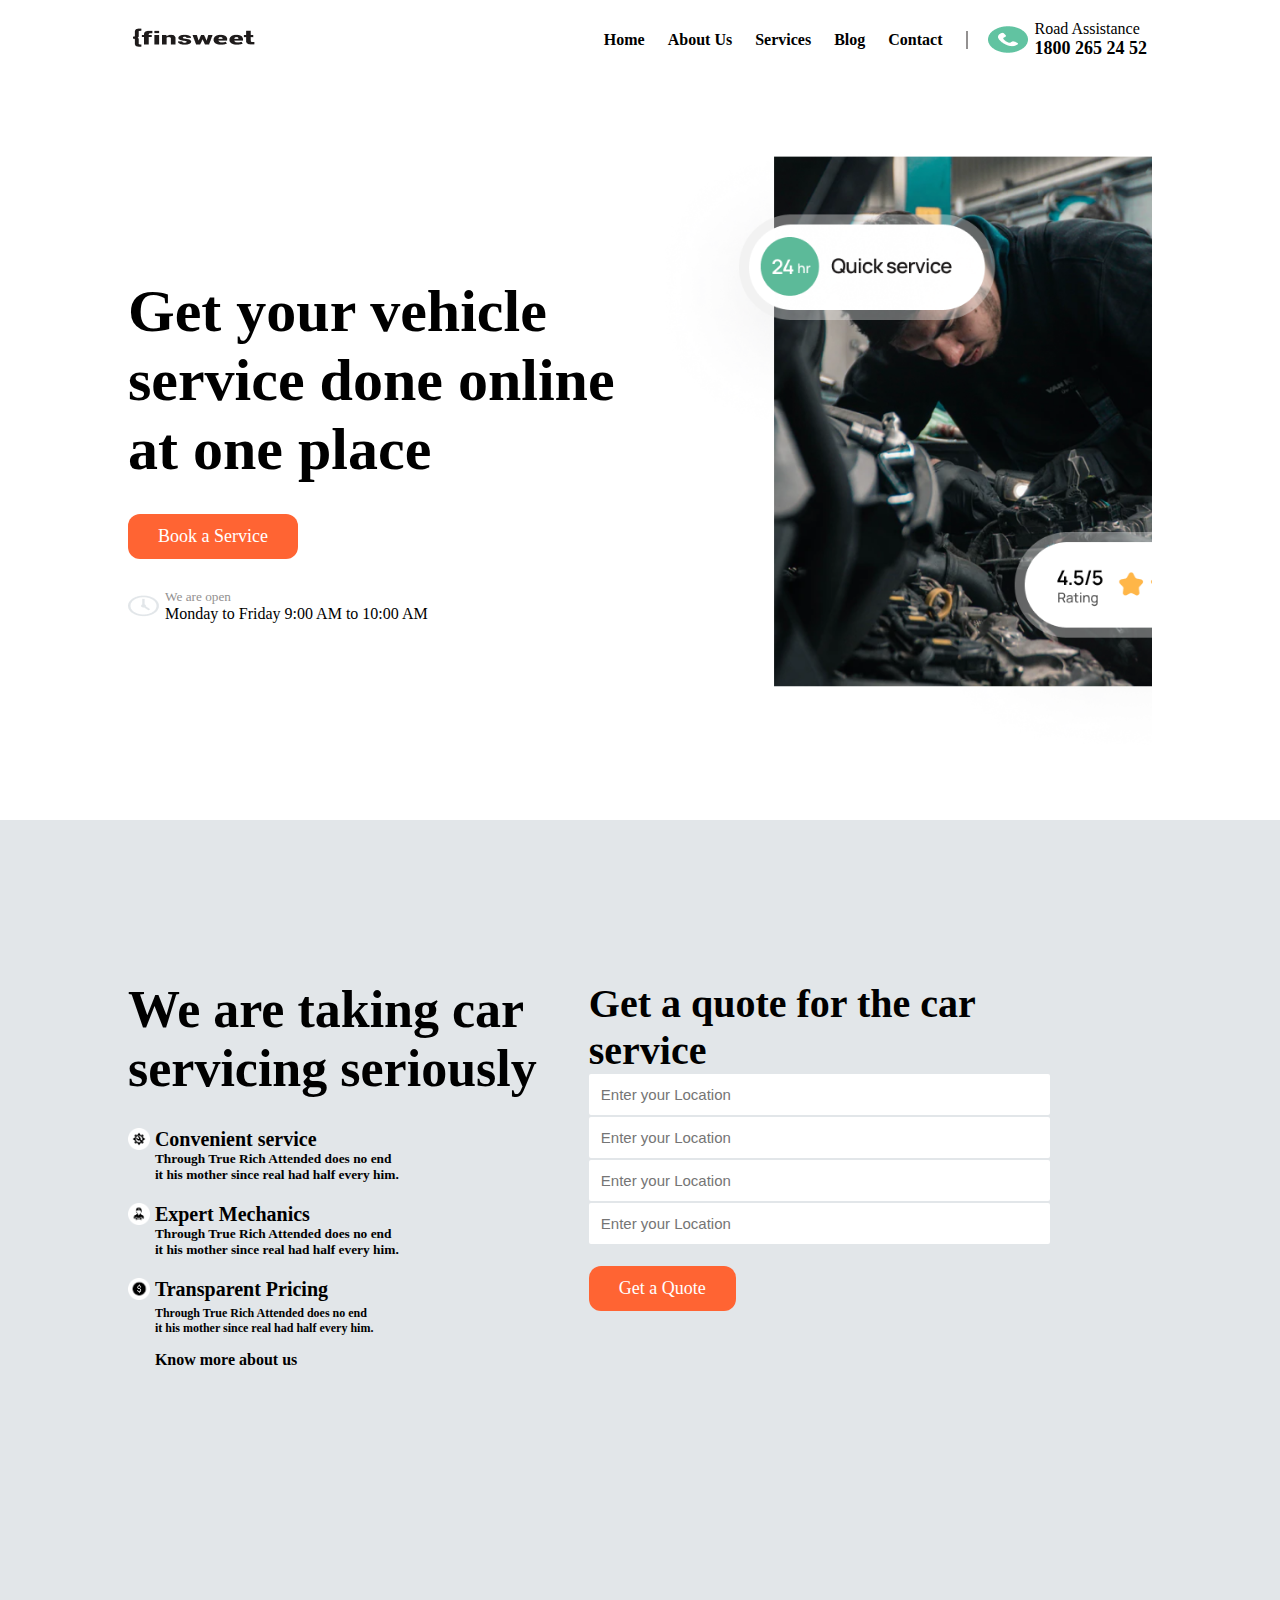
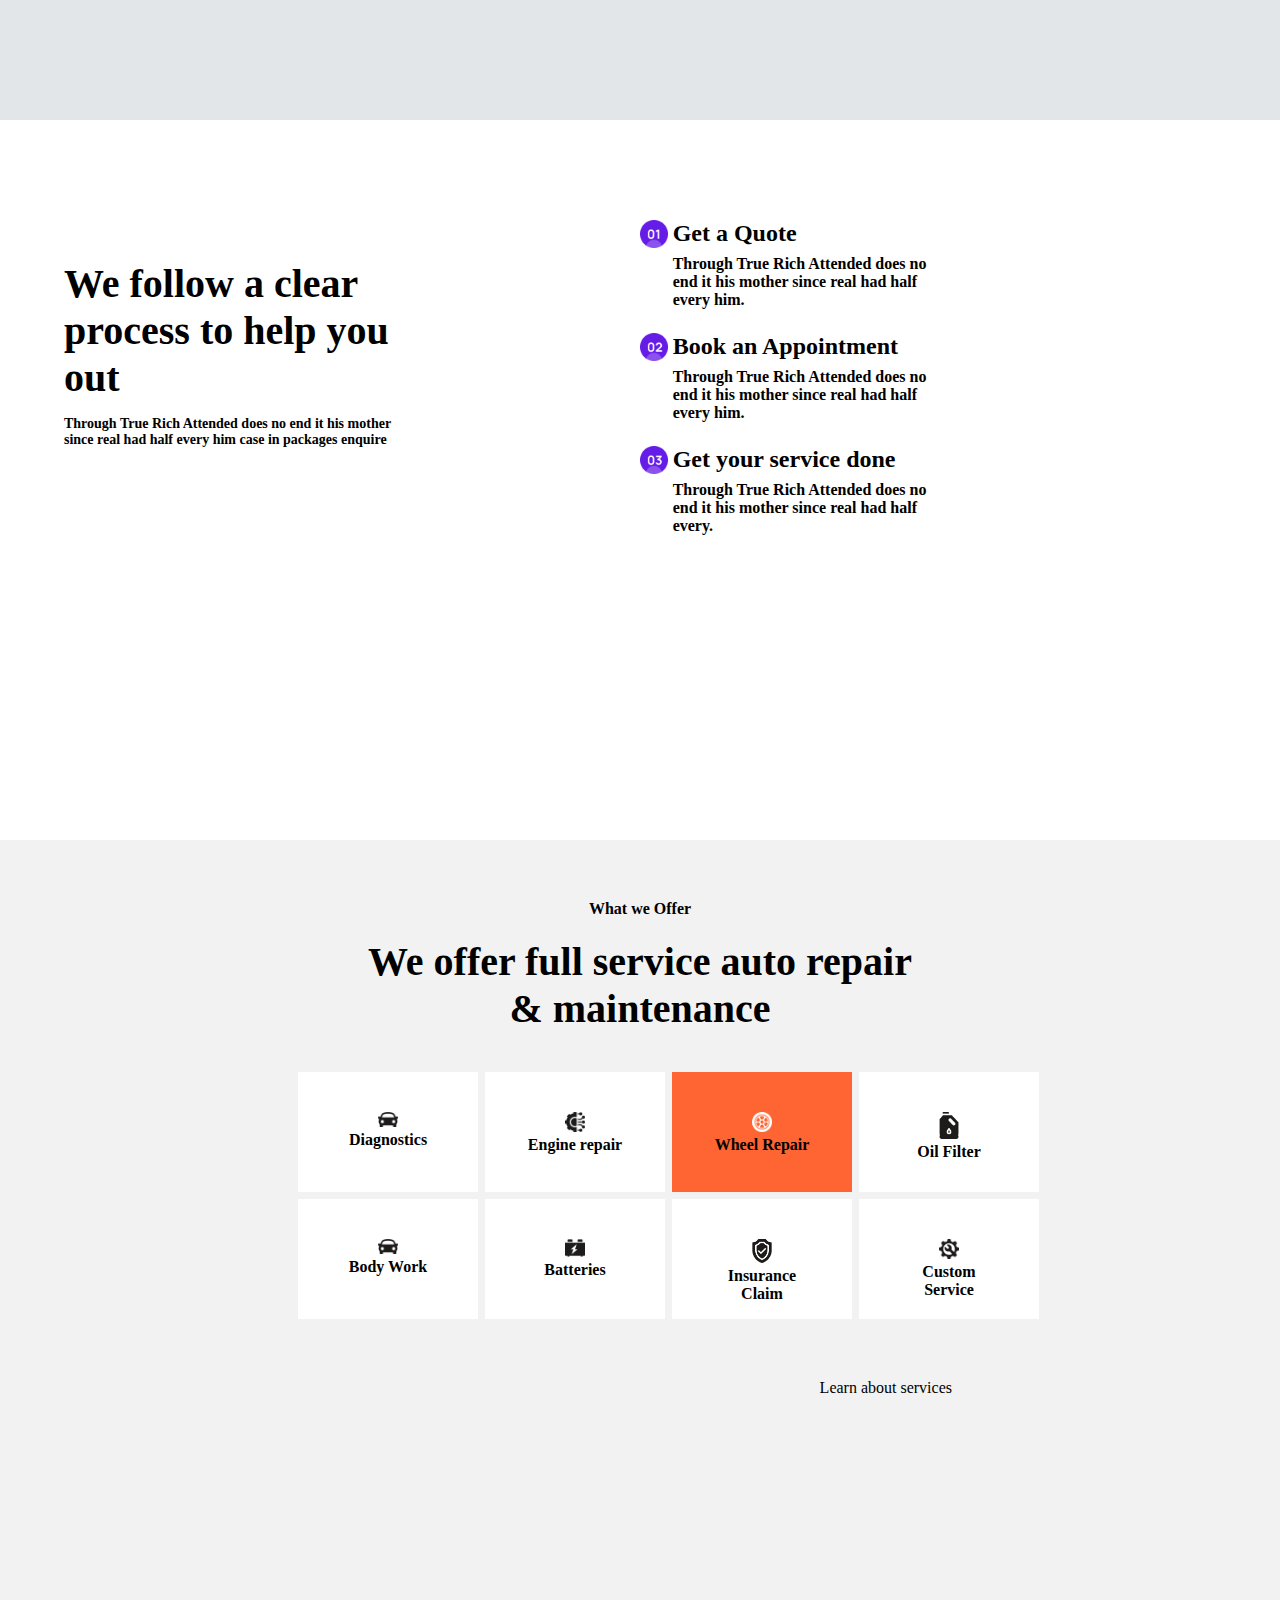
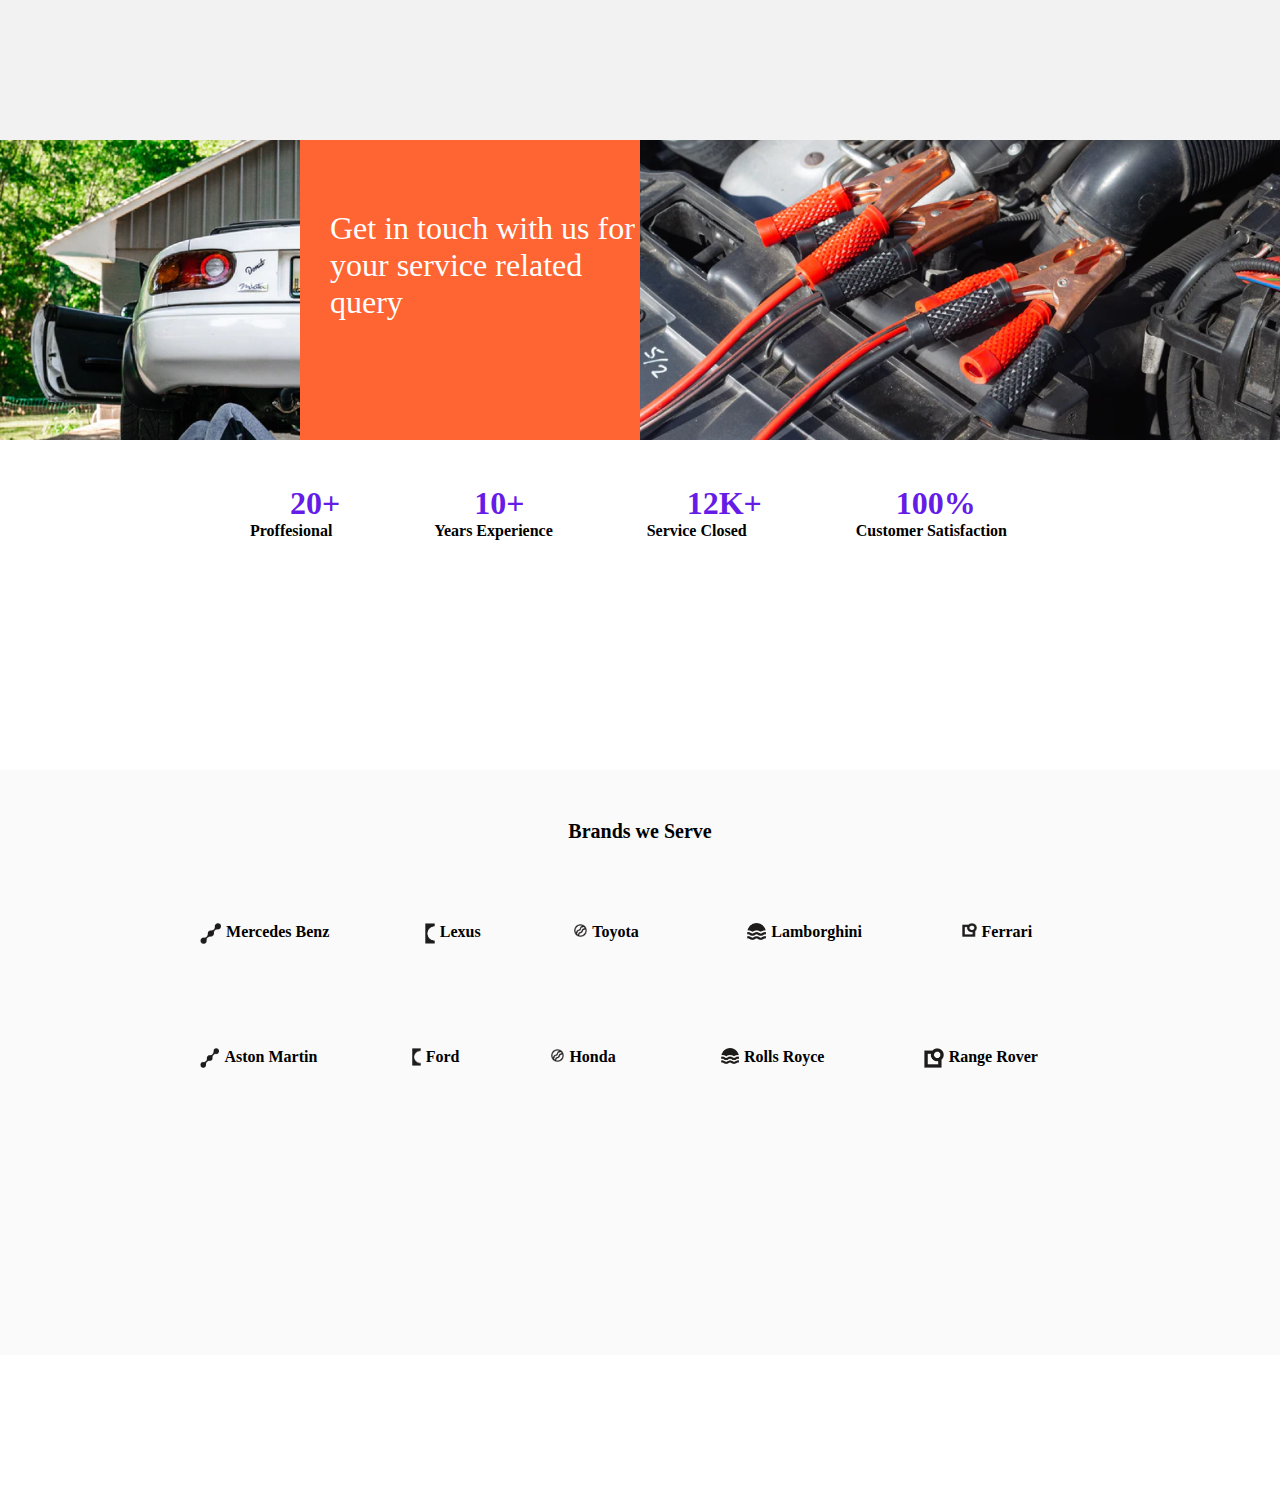
<file: index.html>
<!DOCTYPE html>
<html lang="en">
<head>
    <meta charset="UTF-8">
    <meta http-equiv="X-UA-Compatible" content="IE=edge">
    <meta name="viewport" content="width=device-width, initial-scale=1.0">
    <link rel="stylesheet" href="css/style.css">
    <title>Document</title>
</head>
<body>
    <header>
        <div class="container">
            <div class="first-header">
                <div class="logo">
                    <img src="imgs/Logo.png" alt="company-logo" class="">
                </div>
                <div class="nav-bar">
                    <div class="menu">
                        <ul>
                            <li><a href="index.html">Home</a></li>
                            <li><a href="#">About Us</a></li>
                            <li><a href="services.html">Services</a></li>
                            <li><a href="#">Blog</a></li>
                            <li><a href="#">Contact</a></li>
                        </ul>
                    </div>
                    <div class="assistance">
                        <div class="icon">
                            <img src="imgs/Assistance.png" alt="">
                        </div>
                        <div class="assistance-text">
                            <p>Road Assistance</p>
                            <h6>1800 265 24 52</h6>
                        </div>
                    </div>
                </div>
            </div>
            
        </div>
    </header>
    <!-- MAJOR SECTION 1 -->
    <div id="major-section-1">
        <div class="container">
            <div class="flex flex-sm-column">
                <div class="left-section">
                    <h1>Get your vehicle<br> service done online<br> at one place</h1>
                    <a href="#" class="orange-button">Book a Service</a>
                    <div class="time-section">
                        <div class="clock">
                            <img src="imgs/clock.png" alt="time available">
                        </div>
                        <div class="text-section">
                            <h5>We are open</h5>
                            <p>Monday to Friday 9:00 AM to  10:00  AM</p>
                        </div>
                    </div>   
                </div>
                <div class="right-section">
                   
                </div>
            </div>
        </div>
    </div>
    <!-- QUOTE SECTION -->
    <div id="quote-section">
        <div class="container">
            <div class="flex flex-sm-column">
                <div class="quote-text">
                    <h2>We are taking car<br>servicing seriously</h2>
                    <ul>
                        <li>
                            <div class="flex">
                                <div class="dollarsign">
                                    <img src="imgs/gear.png">
                                </div>
                                <div class="gear-text">
                                    <p>Convenient service</p>
                                    <h6>Through True Rich Attended does no end<br> it his mother since real had half every him.</h6>
                                </div>
                            </div>
                        </li>
                        <li>
                            <div class="flex">
                                <div class="dollarsign">
                                    <img src="imgs/man.png">
                                </div>
                                <div class="man-text">
                                    <p>Expert Mechanics</p>
                                    <h6>Through True Rich Attended does no end<br> it his mother since real had half every him.</h6>
                                </div>
                            </div>
                        </li>
                        <li>
                            <div class="flex">
                                <div class="dollarsign">
                                    <img src="imgs/Dollarsign.png">
                                </div>
                                <div class="dollarsign-text">
                                    <p>Transparent Pricing</p>
                                    <h6>Through True Rich Attended does no end<br> it his mother since real had half every him.</h6>
                                </div>
                            </div>
                        </li>
                        <li>
                            <div class="flex">
                                <div class="dollarsign">
                                   
                                </div>
                                <div class="dollarsign-text">
                                   <a href="#">Know more about us</a>
                                </div>
                            </div>
                        </li>
                    </ul>
                </div>
                <div class="quote-form">
                    <h3>Get a quote for the car<br> service</h3>
                    <form>
                        <div class="form-input">
                            <input type="text" placeholder="Enter your Location">
                        </div>
                        <div class="form-input">
                            <input type="text" placeholder="Enter your Location">
                        </div>
                        <div class="form-input">
                            <input type="text" placeholder="Enter your Location">
                        </div>
                        <div class="form-input">
                            <input type="text" placeholder="Enter your Location">
                        </div>
                        <a href="#" class="orange-button">Get a Quote</a>
                    </form>

                </div>
            </div>
        </div>
    </div>
    <!-- THIRD-SECTION -->
    <div id="third-section">
        <div class="container2">
            <div class="flex flex-sm-column">
                <div class="text2-section">
                    <p>We follow a clear<br> process to help you<br> out</p>
                    <h5>Through True Rich Attended does no end it his mother<br> since real had half every him case in packages enquire</h5>
                </div>
                <div class="list-section">
                    <ul>
                        <li>
                            <div class="flex">
                                <div class="image-box">
                                    <img src="imgs/Number1.png">
                                </div>
                                <div class="dollarsign-text">
                                    <p>Get a Quote</p>
                                    <h6>Through True Rich Attended does no<br> end it his mother since real had half<br> every him.</h6>
                                </div>
                            </div>
                        </li>
                        <li>
                            <div class="flex">
                                <div class="image-box">
                                    <img src="imgs/Number2.png">
                                </div>
                                <div class="dollarsign-text">
                                    <p>Book an Appointment</p>
                                    <h6>Through True Rich Attended does no<br> end it his mother since real had half<br> every him.</h6>
                                </div>
                            </div>
                        </li>
                        <li>
                            <div class="flex">
                                <div class="image-box">
                                    <img src="imgs/Number3.png">
                                </div>
                                <div class="dollarsign-text">
                                    <p>Get your service done</p>
                                    <h6>Through True Rich Attended does no<br> end it his mother since real had half<br> every.</h6>
                                </div>
                            </div>
                        </li>
                    </ul>

                </div>
            </div>
        </div>
    </div>
    <!-- FOURTH-SECTION -->
    <div id="fourth-section">
        <div class="container">
            <!-- <div class="flex"> -->
                <div class="headerr">
                    <h4>What we Offer</h4>
                    <p>We offer full service auto repair<br> & maintenance</p>
                </div>
                <div class="flex-1">
                    <ul class="flex flex-sm-column">
                        <li>
                            <div class="offers">
                                <div class="offer-image">
                                    <img src="imgs/littlecar.png">
                                </div>
                                <div class="offer-text">
                                    <p>Diagnostics</p>
                                </div>
                            </div>
                        </li>
                        <li>
                            <div class="offers">
                                <div class="offer-image">
                                    <img src="imgs/node.png">
                                </div>
                                <div class="offer-text">
                                    <p>Engine repair</p>
                                </div>
                            </div>
                        </li>
                        <li>
                            <div class="offers orange-highlight">
                                <div class="offer-image">
                                    <img src="imgs/wheel.png">
                                </div>
                                <div class="offer-text">
                                    <p>Wheel Repair</p>
                                </div>
                            </div>
                        </li>
                        <li>
                            <div class="offers">
                                <div class="offer-image">
                                    <img src="imgs/oilbottle.png">
                                </div>
                                <div class="offer-text">
                                    <p>Oil Filter</p>
                                </div>
                            </div>
                        </li>
                    </ul>
                </div>
                <div class="flex-2">
                    <ul class="flex flex-sm-column">
                        <li>
                            <div class="offers">
                                <div class="offer-image">
                                    <img src="imgs/littlecar.png">
                                </div>
                                <div class="offer-text">
                                    <p>Body Work</p>
                                </div>
                            </div>
                        </li>
                        <li>
                            <div class="offers">
                                <div class="offer-image">
                                    <img src="imgs/battery.png">
                                </div>
                                <div class="offer-text">
                                    <p>Batteries</p>
                                </div>
                            </div>
                        </li>
                        <li>
                            <div class="offers">
                                <div class="offer-image">
                                    <img src="imgs/shield.png">
                                </div>
                                <div class="offer-text">
                                    <p>Insurance Claim</p>
                                </div>
                            </div>
                        </li>
                        <li>
                            <div class="offers">
                                <div class="offer-image">
                                    <img src="imgs/spanner.png">
                                </div>
                                <div class="offer-text">
                                    <p>Custom Service</p>
                                </div>
                            </div>
                        </li>
                    </ul>
                </div>
                <div class="learn">
                    <a href="#">Learn about services<a>
                </div>
        </div>
    </div>
    <!-- FIFTH SECTION  -->
    <div id="fifth-section">
        <div class="fifth-container">
            <div class="image-container">
                <div class="image-1">
                   <div class="orange-bg">
                       <p>Get in touch with us for<br> your service related query</p>
                   </div>
                </div>
                <div class="image-2">                   
                </div>
            </div>
            <div class="text-container">
                <ul class="flex flex-sm-column">
                    <li>
                        <div class="blue-text">
                            <div class="offer-image">
                                <h3>20+</h3>
                            </div>
                            <div class="tiny-text">
                                <p>Proffesional</p>
                            </div>
                        </div>
                    </li>
                    <li>
                        <div class="blue-text">
                            <div class="offer-image">
                                <h3>10+</h3>
                            </div>
                            <div class="tiny-text">
                                <p>Years Experience</p>
                            </div>
                        </div>
                    </li>
                    <li>
                        <div class="blue-text">
                            <div class="offer-image">
                                <h3>12K+</h3>
                            </div>
                            <div class="tiny-text">
                                <p>Service Closed</p>
                            </div>
                        </div>
                    </li>
                    <li>
                        <div class="blue-text">
                            <div class="offer-image">
                                <h3>100%</h3>
                            </div>
                            <div class="tiny-text">
                                <p>Customer Satisfaction</p>
                            </div>
                        </div>
                    </li>
                </ul>

            </div>
        </div>
    </div>
    <!-- SIXTH-SECTION/ -->
    <div id="sixth-section">
        <div class="sixth-container">
            <div class="brand-text">
                <p>Brands we Serve</p>
            </div>
            <div class="brand-flex">
                <ul class="flex flex-sm">
                    <li>
                        <div class="flex flex-sm-box">
                            <div class="brands-image">
                                <img src="imgs/lopisum1.png">
                            </div>
                            <div class="offer-text">
                                <p>Mercedes Benz</p>
                            </div>
                        </div>
                    </li>
                    <li>
                        <div class="flex flex-sm-box">
                            <div class="brands-image">
                                <img src="imgs/lopisum2.png">
                            </div>
                            <div class="offer-text">
                                <p>Lexus</p>
                            </div>
                        </div>
                    </li>
                    <li>
                        <div class="flex flex-sm-box">
                            <div class="brands-image">
                                <img src="imgs/lopisum3.png">
                            </div>
                            <div class="offer-text">
                                <p>Toyota</p>
                            </div>
                        </div>
                    </li>
                    <li>
                        <div class="flex flex-sm-box">
                            <div class="brands-image">
                                <img src="imgs/lopisum4.png">
                            </div>
                            <div class="offer-text">
                                <p><Label>Lamborghini</Label></p>
                            </div>
                        </div>
                    </li>
                    <li>
                        <div class="flex flex-sm-box">
                            <div class="brands-image">
                                <img src="imgs/lopisum5.png">
                            </div>
                            <div class="offer-text">
                                <p>Ferrari</p>
                            </div>
                        </div>
                    </li>
                </ul>    
            </div>
            <div class="brand-flex1">
                <ul class="flex flex-sm">
                    <li>
                        <div class="flex flex-sm-box">
                            <div class="brands-image">
                                <img src="imgs/lopisum1.png">
                            </div>
                            <div class="offer-text">
                                <p>Aston Martin</p>
                            </div>
                        </div>
                    </li>
                    <li>
                        <div class="flex flex-sm-box">
                            <div class="brands-image">
                                <img src="imgs/lopisum2.png">
                            </div>
                            <div class="offer-text">
                                <p>Ford</p>
                            </div>
                        </div>
                    </li>
                    <li>
                        <div class="flex flex-sm-box">
                            <div class="brands-image">
                                <img src="imgs/lopisum3.png">
                            </div>
                            <div class="offer-text">
                                <p>Honda</p>
                            </div>
                        </div>
                    </li>
                    <li>
                        <div class="flex flex-sm-box">
                            <div class="brands-image">
                                <img src="imgs/lopisum4.png">
                            </div>
                            <div class="offer-text">
                                <p>Rolls Royce</p>
                            </div>
                        </div>
                    </li>
                    <li>
                        <div class="flex flex-sm-box">
                            <div class="brands-image">
                                <img src="imgs/lopisum5.png">
                            </div>
                            <div class="offer-text">
                                <p>Range Rover</p>
                            </div>
                        </div>
                    </li>
                </ul>    

            </div>
        </div>
    </div>
</body>
</html>
</file>
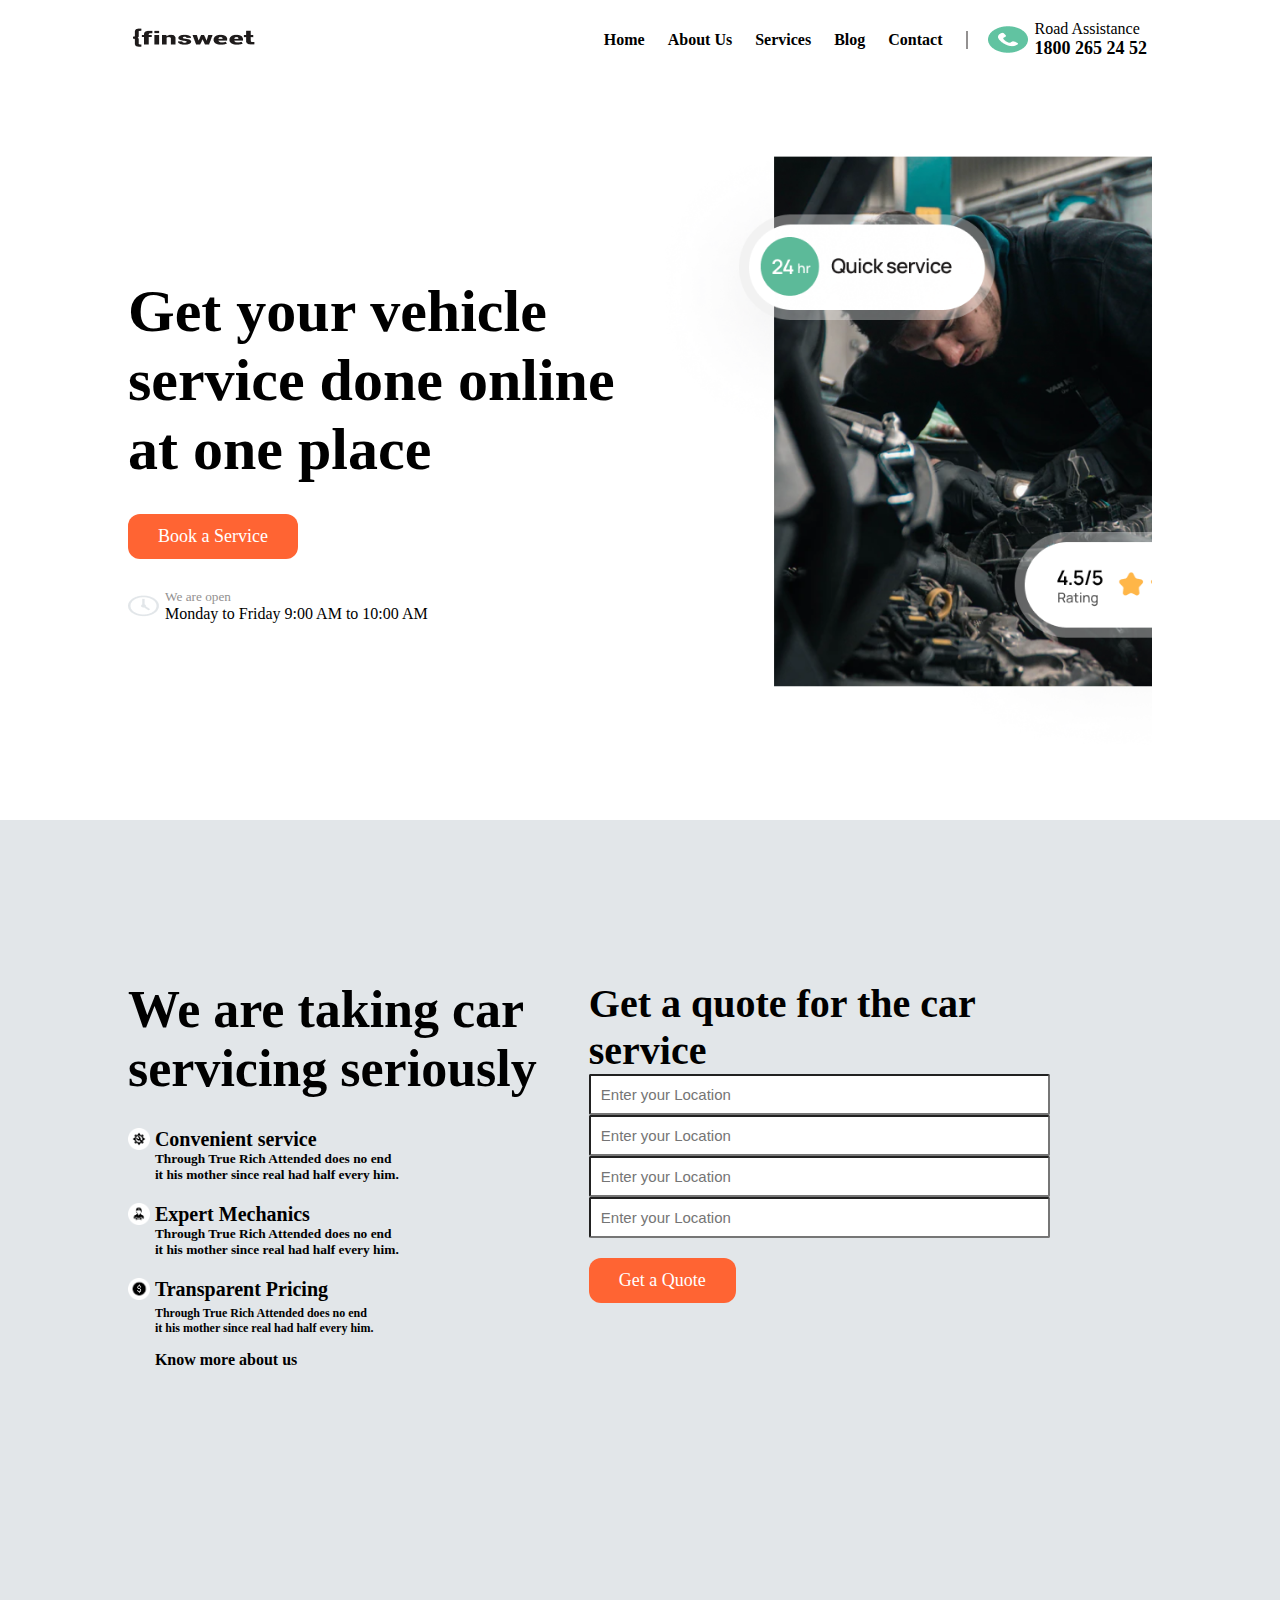
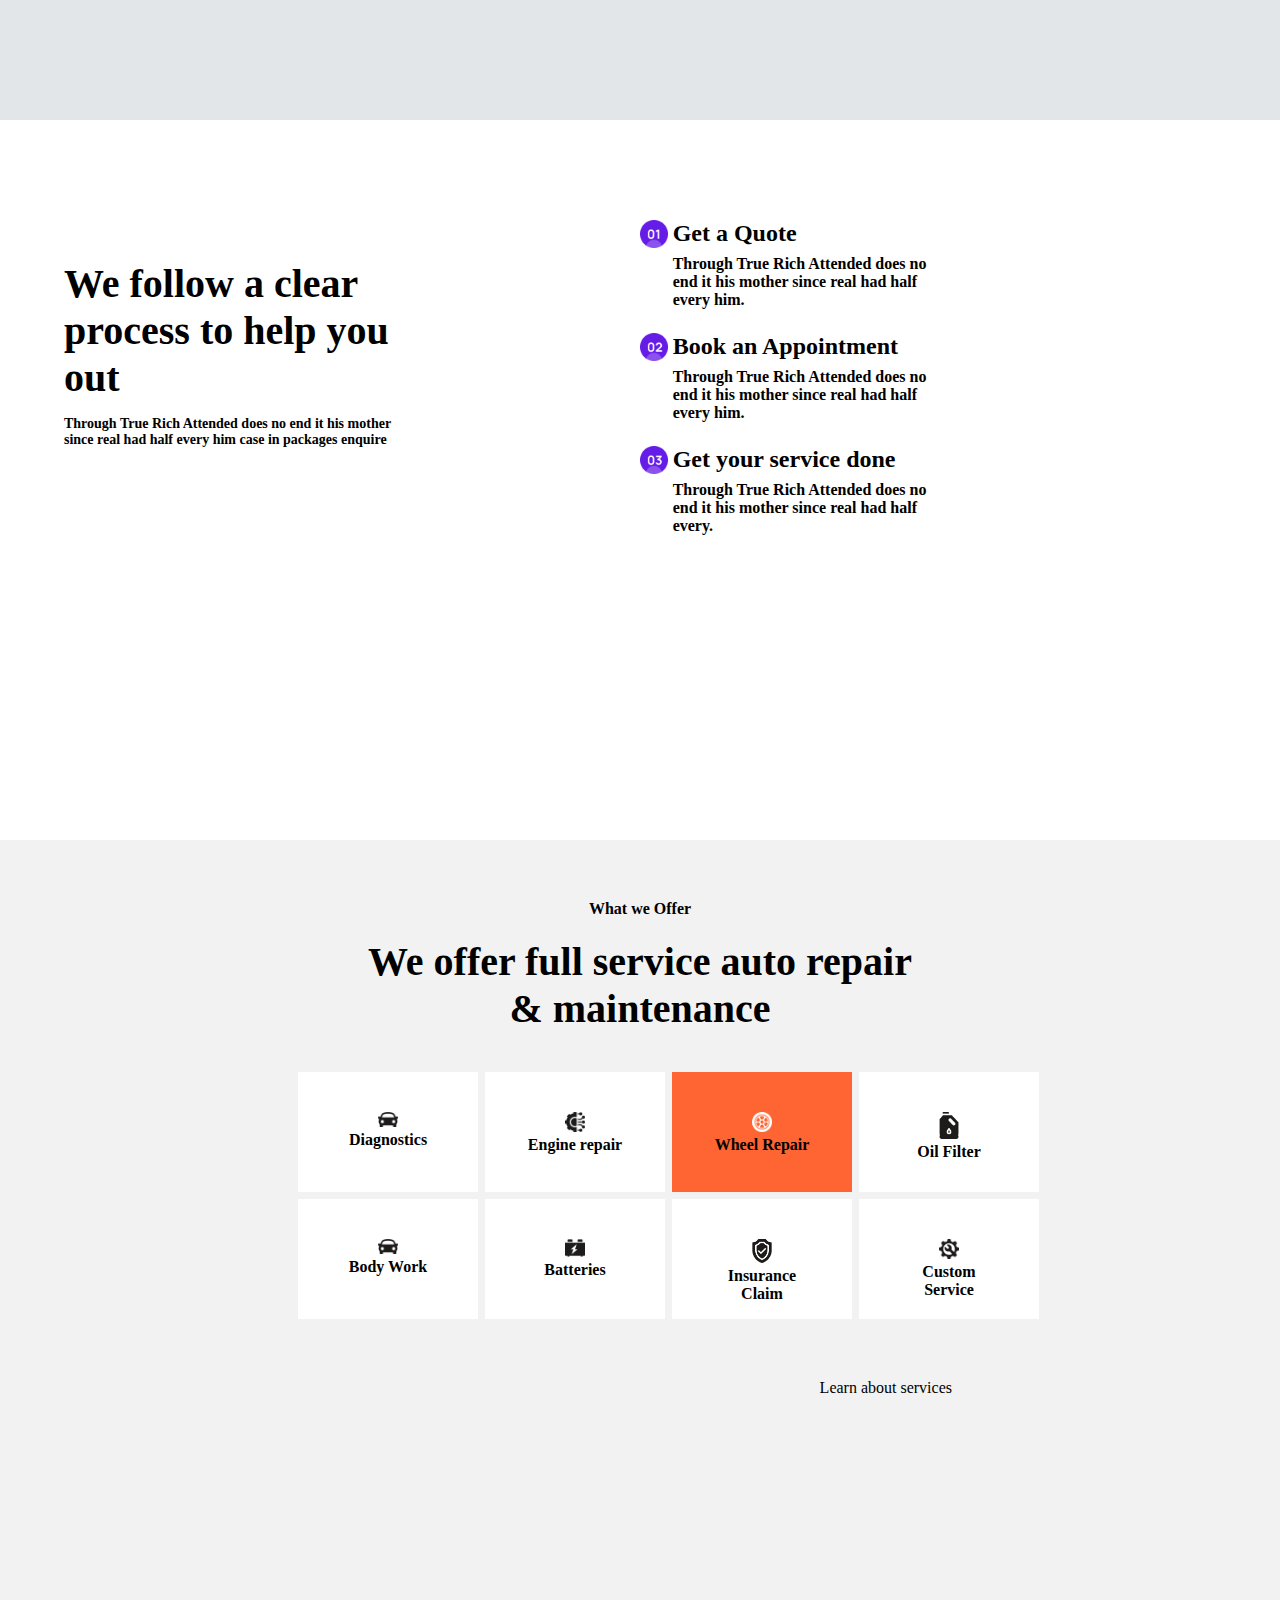
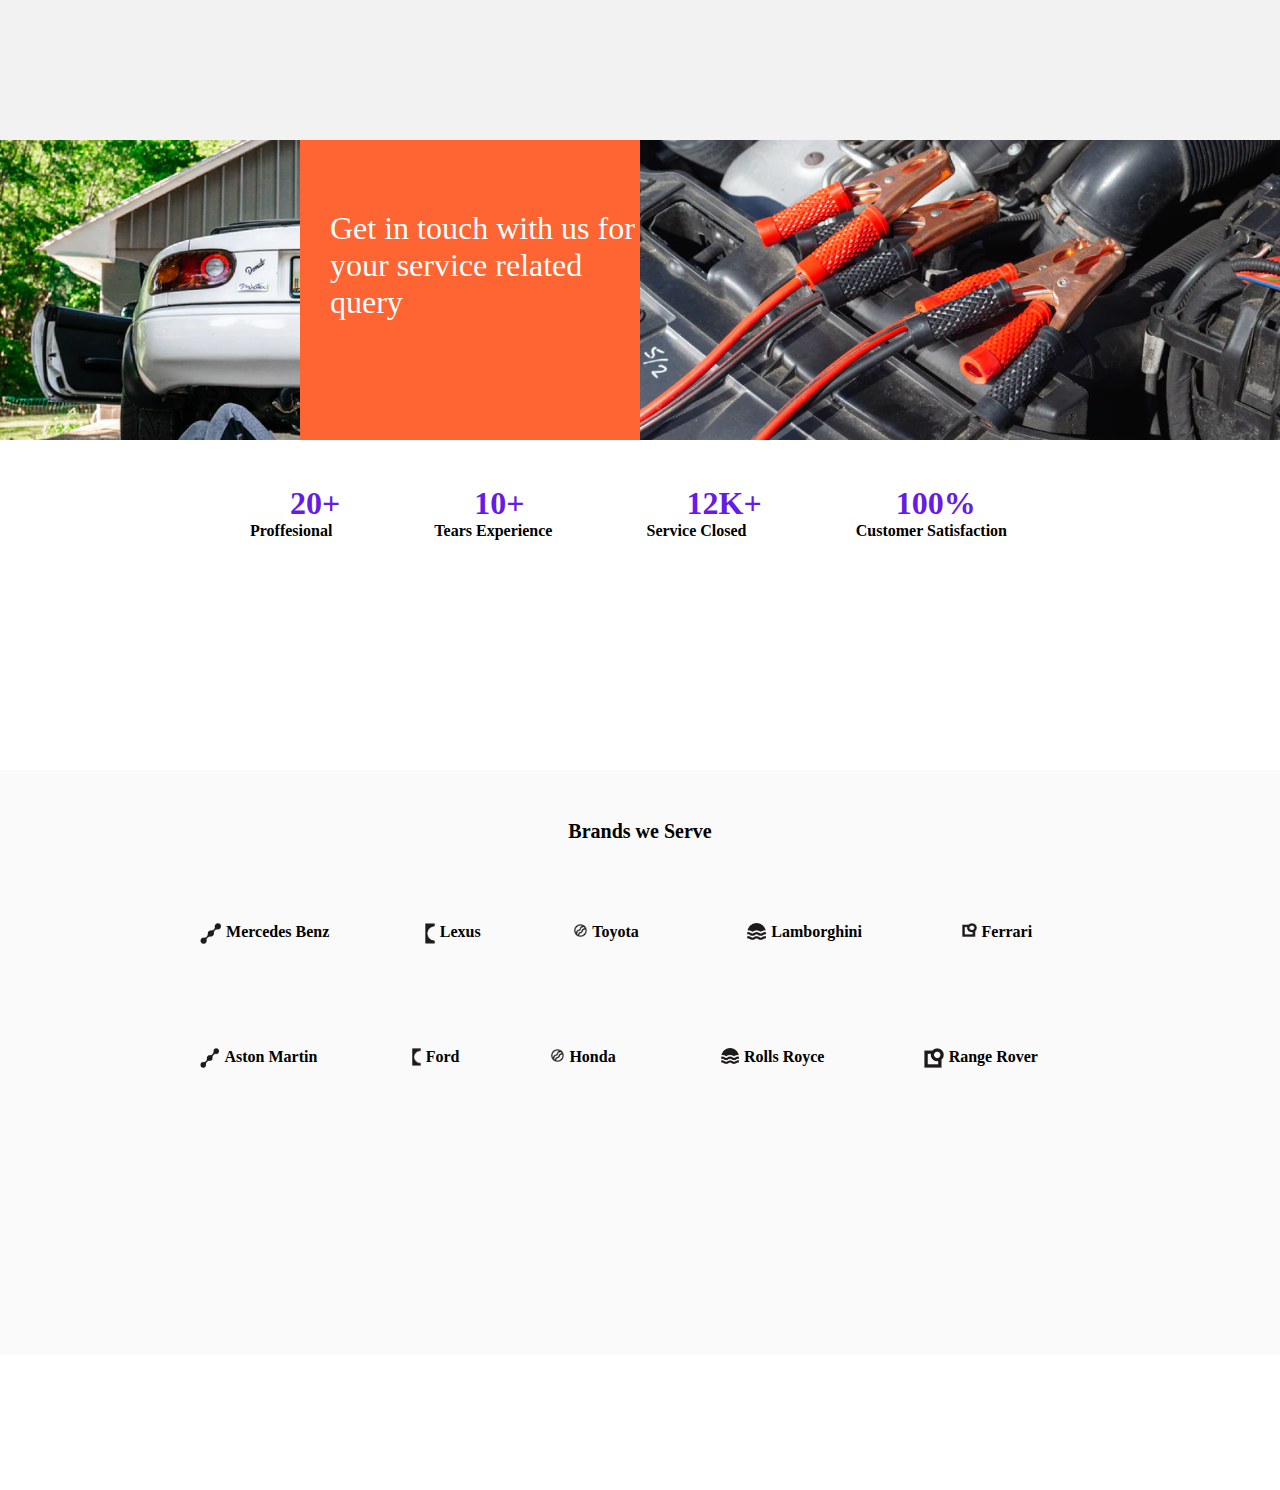
<file: mechanic.html>
<!DOCTYPE html>
<html lang="en">
<head>
    <meta charset="UTF-8">
    <meta http-equiv="X-UA-Compatible" content="IE=edge">
    <meta name="viewport" content="width=device-width, initial-scale=1.0">
    <link rel="stylesheet" href="/css/mechanic.css">
    <title>Document</title>
</head>
<body>
    <header>
        <div class="container">
            <div class="first-header">
                <div class="logo">
                    <img src="/imgs/Logo.png" alt="company-logo" class="">
                </div>
                <div class="nav-bar">
                    <div class="menu">
                        <ul>
                            <li><a href="#">Home</a></li>
                            <li><a href="#">About Us</a></li>
                            <li><a href="#">Services</a></li>
                            <li><a href="#">Blog</a></li>
                            <li><a href="#">Contact</a></li>
                        </ul>
                    </div>
                    <div class="assistance">
                        <div class="icon">
                            <img src="/imgs/Assistance.png" alt="">
                        </div>
                        <div class="assistance-text">
                            <p>Road Assistance</p>
                            <h6>1800 265 24 52</h6>
                        </div>
                    </div>
                </div>
            </div>
            
        </div>
    </header>
    <!-- MAJOR SECTION 1 -->
    <div id="major-section-1">
        <div class="container">
            <div class="flex">
                <div class="left-section">
                    <h1>Get your vehicle<br> service done online<br> at one place</h1>
                    <a href="#" class="orange-button">Book a Service</a>
                    <div class="time-section">
                        <div class="clock">
                            <img src="/imgs/clock.png" alt="time available">
                        </div>
                        <div class="text-section">
                            <h5>We are open</h5>
                            <p>Monday to Friday 9:00 AM to  10:00  AM</p>
                        </div>
                    </div>   
                </div>
                <div class="right-section">
                   
                </div>
            </div>
        </div>
    </div>
    <!-- QUOTE SECTION -->
    <div id="quote-section">
        <div class="container">
            <div class="flex">
                <div class="quote-text">
                    <h2>We are taking car<br>servicing seriously</h2>
                    <ul>
                        <li>
                            <div class="flex">
                                <div class="dollarsign">
                                    <img src="/imgs/gear.png">
                                </div>
                                <div class="gear-text">
                                    <p>Convenient service</p>
                                    <h6>Through True Rich Attended does no end<br> it his mother since real had half every him.</h6>
                                </div>
                            </div>
                        </li>
                        <li>
                            <div class="flex">
                                <div class="dollarsign">
                                    <img src="/imgs/man.png">
                                </div>
                                <div class="man-text">
                                    <p>Expert Mechanics</p>
                                    <h6>Through True Rich Attended does no end<br> it his mother since real had half every him.</h6>
                                </div>
                            </div>
                        </li>
                        <li>
                            <div class="flex">
                                <div class="dollarsign">
                                    <img src="/imgs/Dollarsign.png">
                                </div>
                                <div class="dollarsign-text">
                                    <p>Transparent Pricing</p>
                                    <h6>Through True Rich Attended does no end<br> it his mother since real had half every him.</h6>
                                </div>
                            </div>
                        </li>
                        <li>
                            <div class="flex">
                                <div class="dollarsign">
                                   
                                </div>
                                <div class="dollarsign-text">
                                   <a href="#">Know more about us</a>
                                </div>
                            </div>
                        </li>
                    </ul>
                </div>
                <div class="quote-form">
                    <h3>Get a quote for the car<br> service</h3>
                    <form>
                        <div class="form-input">
                            <input type="text" placeholder="Enter your Location">
                        </div>
                        <div class="form-input">
                            <input type="text" placeholder="Enter your Location">
                        </div>
                        <div class="form-input">
                            <input type="text" placeholder="Enter your Location">
                        </div>
                        <div class="form-input">
                            <input type="text" placeholder="Enter your Location">
                        </div>
                        <a href="#" class="orange-button">Get a Quote</a>
                    </form>

                </div>
            </div>
        </div>
    </div>
    <!-- THIRD-SECTION -->
    <div id="third-section">
        <div class="container2">
            <div class="flex">
                <div class="text2-section">
                    <p>We follow a clear<br> process to help you<br> out</p>
                    <h5>Through True Rich Attended does no end it his mother<br> since real had half every him case in packages enquire</h5>
                </div>
                <div class="list-section">
                    <ul>
                        <li>
                            <div class="flex">
                                <div class="image-box">
                                    <img src="/imgs/Number1.png">
                                </div>
                                <div class="dollarsign-text">
                                    <p>Get a Quote</p>
                                    <h6>Through True Rich Attended does no<br> end it his mother since real had half<br> every him.</h6>
                                </div>
                            </div>
                        </li>
                        <li>
                            <div class="flex">
                                <div class="image-box">
                                    <img src="/imgs/Number2.png">
                                </div>
                                <div class="dollarsign-text">
                                    <p>Book an Appointment</p>
                                    <h6>Through True Rich Attended does no<br> end it his mother since real had half<br> every him.</h6>
                                </div>
                            </div>
                        </li>
                        <li>
                            <div class="flex">
                                <div class="image-box">
                                    <img src="/imgs/Number3.png">
                                </div>
                                <div class="dollarsign-text">
                                    <p>Get your service done</p>
                                    <h6>Through True Rich Attended does no<br> end it his mother since real had half<br> every.</h6>
                                </div>
                            </div>
                        </li>
                    </ul>

                </div>
            </div>
        </div>
    </div>
    <!-- FOURTH-SECTION -->
    <div id="fourth-section">
        <div class="container">
            <!-- <div class="flex"> -->
                <div class="headerr">
                    <h4>What we Offer</h4>
                    <p>We offer full service auto repair<br> & maintenance</p>
                </div>
                <div class="flex-1">
                    <ul class="flex">
                        <li>
                            <div class="offers">
                                <div class="offer-image">
                                    <img src="/imgs/littlecar.png">
                                </div>
                                <div class="offer-text">
                                    <p>Diagnostics</p>
                                </div>
                            </div>
                        </li>
                        <li>
                            <div class="offers">
                                <div class="offer-image">
                                    <img src="/imgs/node.png">
                                </div>
                                <div class="offer-text">
                                    <p>Engine repair</p>
                                </div>
                            </div>
                        </li>
                        <li>
                            <div class="offers orange-highlight">
                                <div class="offer-image">
                                    <img src="/imgs/wheel.png">
                                </div>
                                <div class="offer-text">
                                    <p>Wheel Repair</p>
                                </div>
                            </div>
                        </li>
                        <li>
                            <div class="offers">
                                <div class="offer-image">
                                    <img src="/imgs/oilbottle.png">
                                </div>
                                <div class="offer-text">
                                    <p>Oil Filter</p>
                                </div>
                            </div>
                        </li>
                    </ul>
                </div>
                <div class="flex-2">
                    <ul class="flex">
                        <li>
                            <div class="offers">
                                <div class="offer-image">
                                    <img src="/imgs/littlecar.png">
                                </div>
                                <div class="offer-text">
                                    <p>Body Work</p>
                                </div>
                            </div>
                        </li>
                        <li>
                            <div class="offers">
                                <div class="offer-image">
                                    <img src="/imgs/battery.png">
                                </div>
                                <div class="offer-text">
                                    <p>Batteries</p>
                                </div>
                            </div>
                        </li>
                        <li>
                            <div class="offers">
                                <div class="offer-image">
                                    <img src="/imgs/shield.png">
                                </div>
                                <div class="offer-text">
                                    <p>Insurance Claim</p>
                                </div>
                            </div>
                        </li>
                        <li>
                            <div class="offers">
                                <div class="offer-image">
                                    <img src="/imgs/spanner.png">
                                </div>
                                <div class="offer-text">
                                    <p>Custom Service</p>
                                </div>
                            </div>
                        </li>
                    </ul>
                </div>
                <div class="learn">
                    <a href="#">Learn about services<a>
                </div>
        </div>
    </div>
    <!-- FIFTH SECTION  -->
    <div id="fifth-section">
        <div class="fifth-container">
            <div class="image-container">
                <div class="image-1">
                   <div class="orange-bg">
                       <p>Get in touch with us for<br> your service related query</p>
                   </div>
                </div>
                <div class="image-2">
                   
                </div>
            </div>
            <div class="text-container">
                <ul class="flex">
                    <li>
                        <div class="blue-text">
                            <div class="offer-image">
                                <h3>20+</h3>
                            </div>
                            <div class="tiny-text">
                                <p>Proffesional</p>
                            </div>
                        </div>
                    </li>
                    <li>
                        <div class="blue-text">
                            <div class="offer-image">
                                <h3>10+</h3>
                            </div>
                            <div class="tiny-text">
                                <p>Tears Experience</p>
                            </div>
                        </div>
                    </li>
                    <li>
                        <div class="blue-text">
                            <div class="offer-image">
                                <h3>12K+</h3>
                            </div>
                            <div class="tiny-text">
                                <p>Service Closed</p>
                            </div>
                        </div>
                    </li>
                    <li>
                        <div class="blue-text">
                            <div class="offer-image">
                                <h3>100%</h3>
                            </div>
                            <div class="tiny-text">
                                <p>Customer Satisfaction</p>
                            </div>
                        </div>
                    </li>
                </ul>

            </div>
        </div>
    </div>
    <!-- SIXTH-SECTION/ -->
    <div id="sixth-section">
        <div class="sixth-container">
            <div class="brand-text">
                <p>Brands we Serve</p>
            </div>
            <div class="brand-flex">
                <ul class="flex">
                    <li>
                        <div class="flex">
                            <div class="brands-image">
                                <img src="/imgs/lopisum1.png">
                            </div>
                            <div class="offer-text">
                                <p>Mercedes Benz</p>
                            </div>
                        </div>
                    </li>
                    <li>
                        <div class="flex">
                            <div class="brands-image">
                                <img src="/imgs/lopisum2.png">
                            </div>
                            <div class="offer-text">
                                <p>Lexus</p>
                            </div>
                        </div>
                    </li>
                    <li>
                        <div class="flex">
                            <div class="brands-image">
                                <img src="/imgs/lopisum3.png">
                            </div>
                            <div class="offer-text">
                                <p>Toyota</p>
                            </div>
                        </div>
                    </li>
                    <li>
                        <div class="flex">
                            <div class="brands-image">
                                <img src="/imgs/lopisum4.png">
                            </div>
                            <div class="offer-text">
                                <p><Label>Lamborghini</Label></p>
                            </div>
                        </div>
                    </li>
                    <li>
                        <div class="flex">
                            <div class="brands-image">
                                <img src="/imgs/lopisum5.png">
                            </div>
                            <div class="offer-text">
                                <p>Ferrari</p>
                            </div>
                        </div>
                    </li>
                </ul>    
            </div>
            <div class="brand-flex1">
                <ul class="flex">
                    <li>
                        <div class="flex">
                            <div class="brands-image">
                                <img src="/imgs/lopisum1.png">
                            </div>
                            <div class="offer-text">
                                <p>Aston Martin</p>
                            </div>
                        </div>
                    </li>
                    <li>
                        <div class="flex">
                            <div class="brands-image">
                                <img src="/imgs/lopisum2.png">
                            </div>
                            <div class="offer-text">
                                <p>Ford</p>
                            </div>
                        </div>
                    </li>
                    <li>
                        <div class="flex">
                            <div class="brands-image">
                                <img src="/imgs/lopisum3.png">
                            </div>
                            <div class="offer-text">
                                <p>Honda</p>
                            </div>
                        </div>
                    </li>
                    <li>
                        <div class="flex">
                            <div class="brands-image">
                                <img src="/imgs/lopisum4.png">
                            </div>
                            <div class="offer-text">
                                <p>Rolls Royce</p>
                            </div>
                        </div>
                    </li>
                    <li>
                        <div class="flex">
                            <div class="brands-image">
                                <img src="/imgs/lopisum5.png">
                            </div>
                            <div class="offer-text">
                                <p>Range Rover</p>
                            </div>
                        </div>
                    </li>
                </ul>    

            </div>
        </div>
    </div>
</body>
</html>
</file>
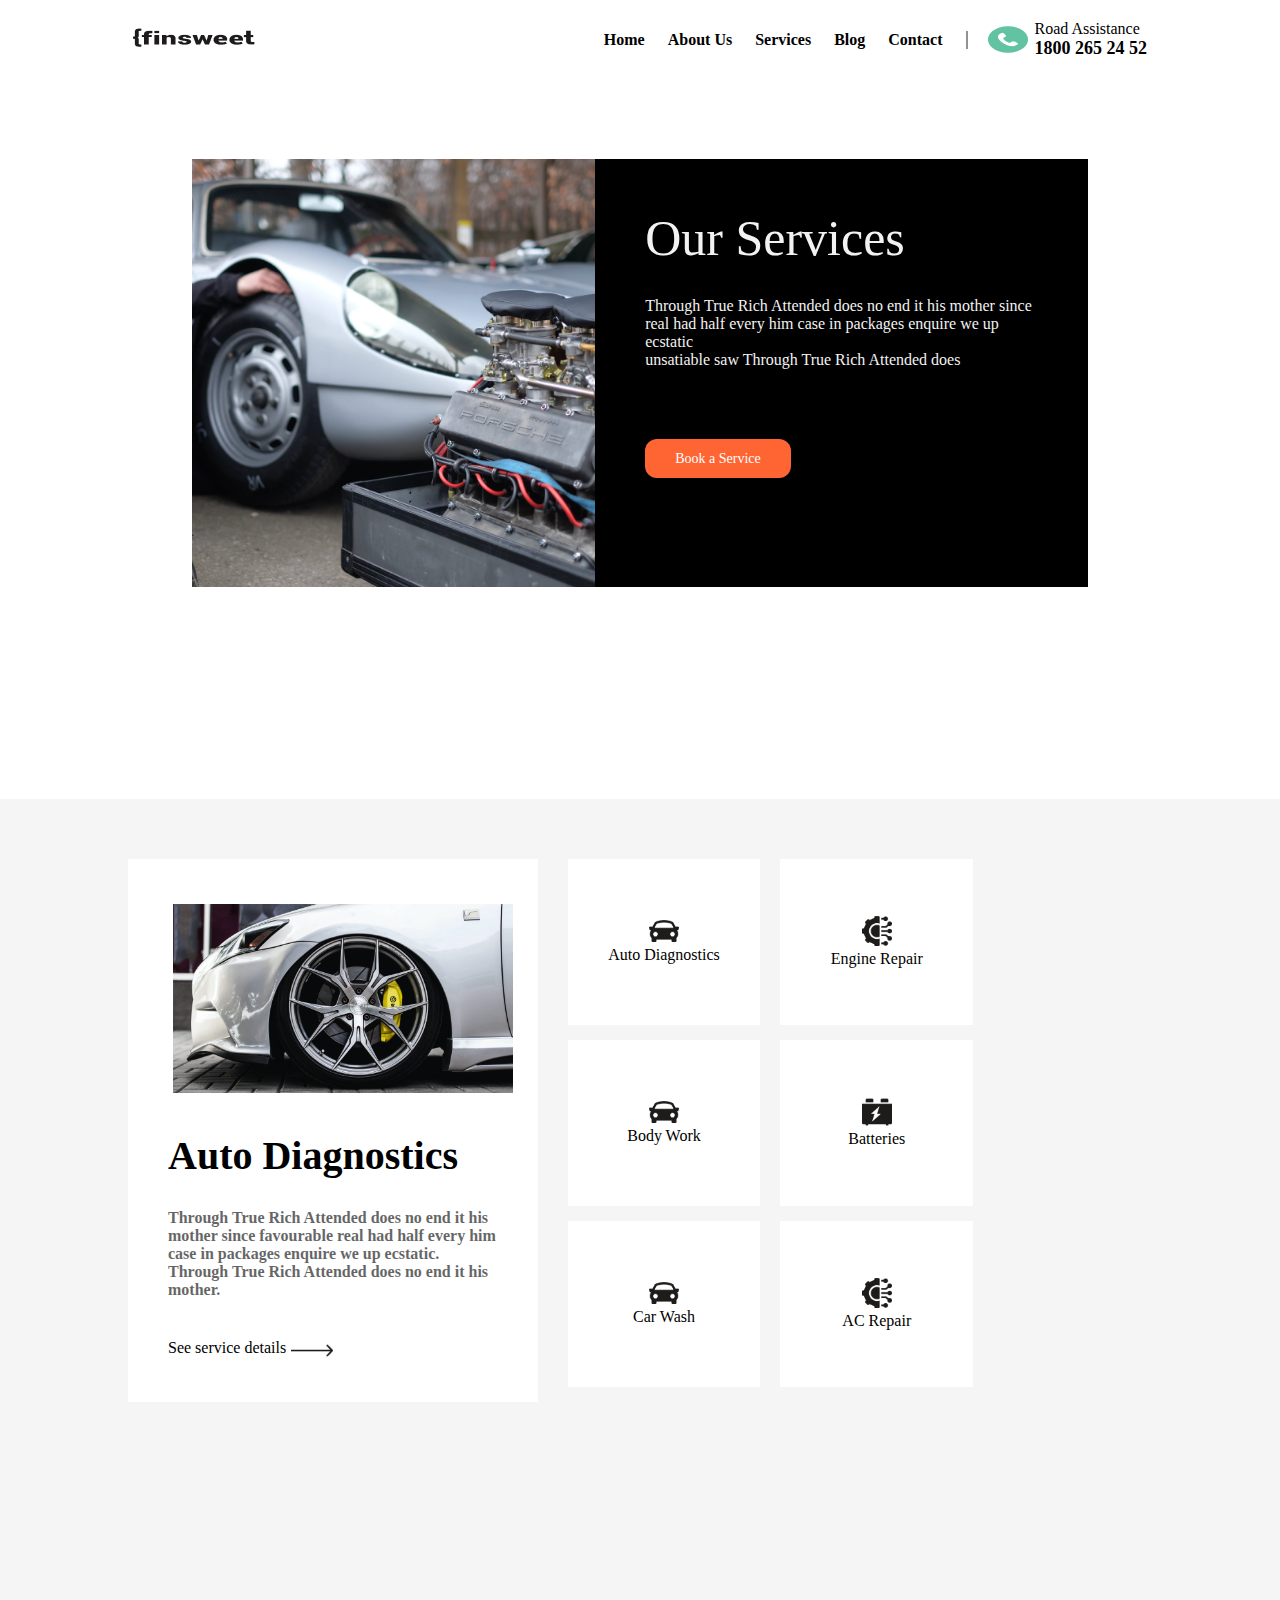
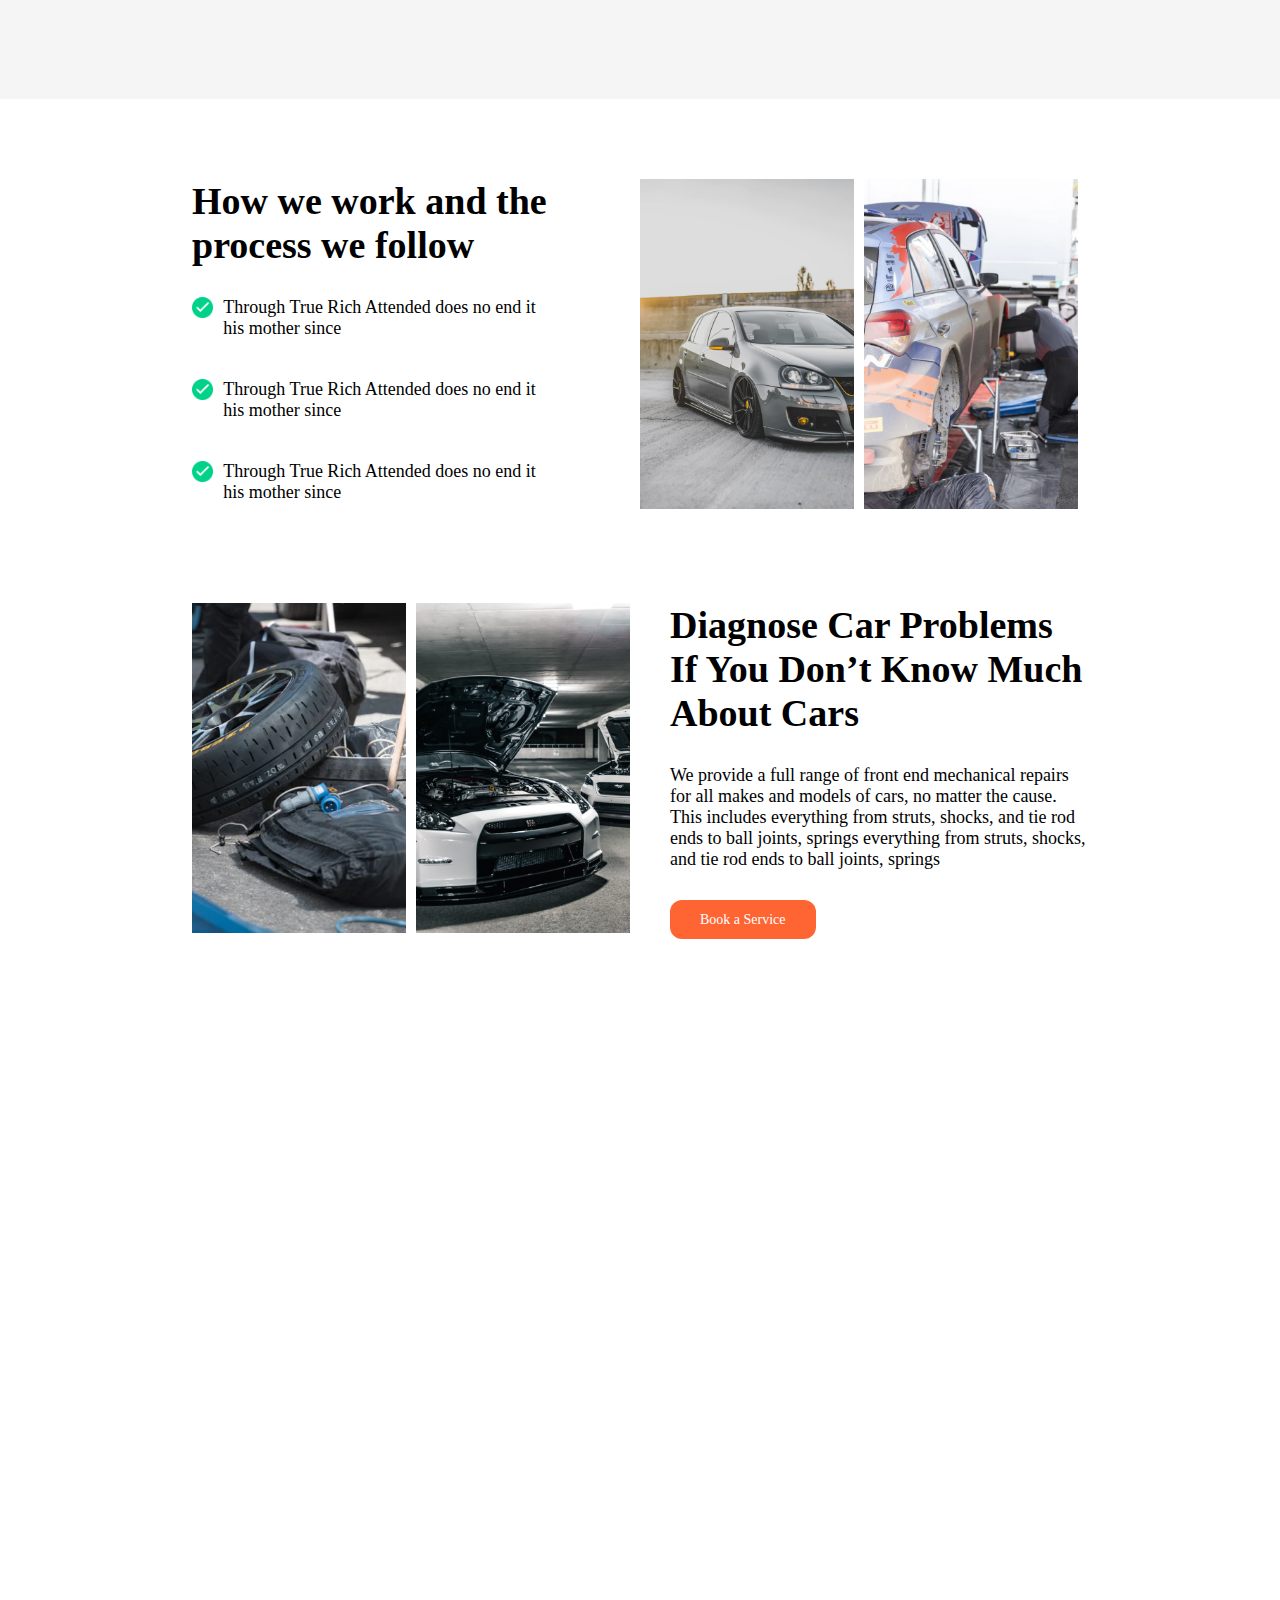
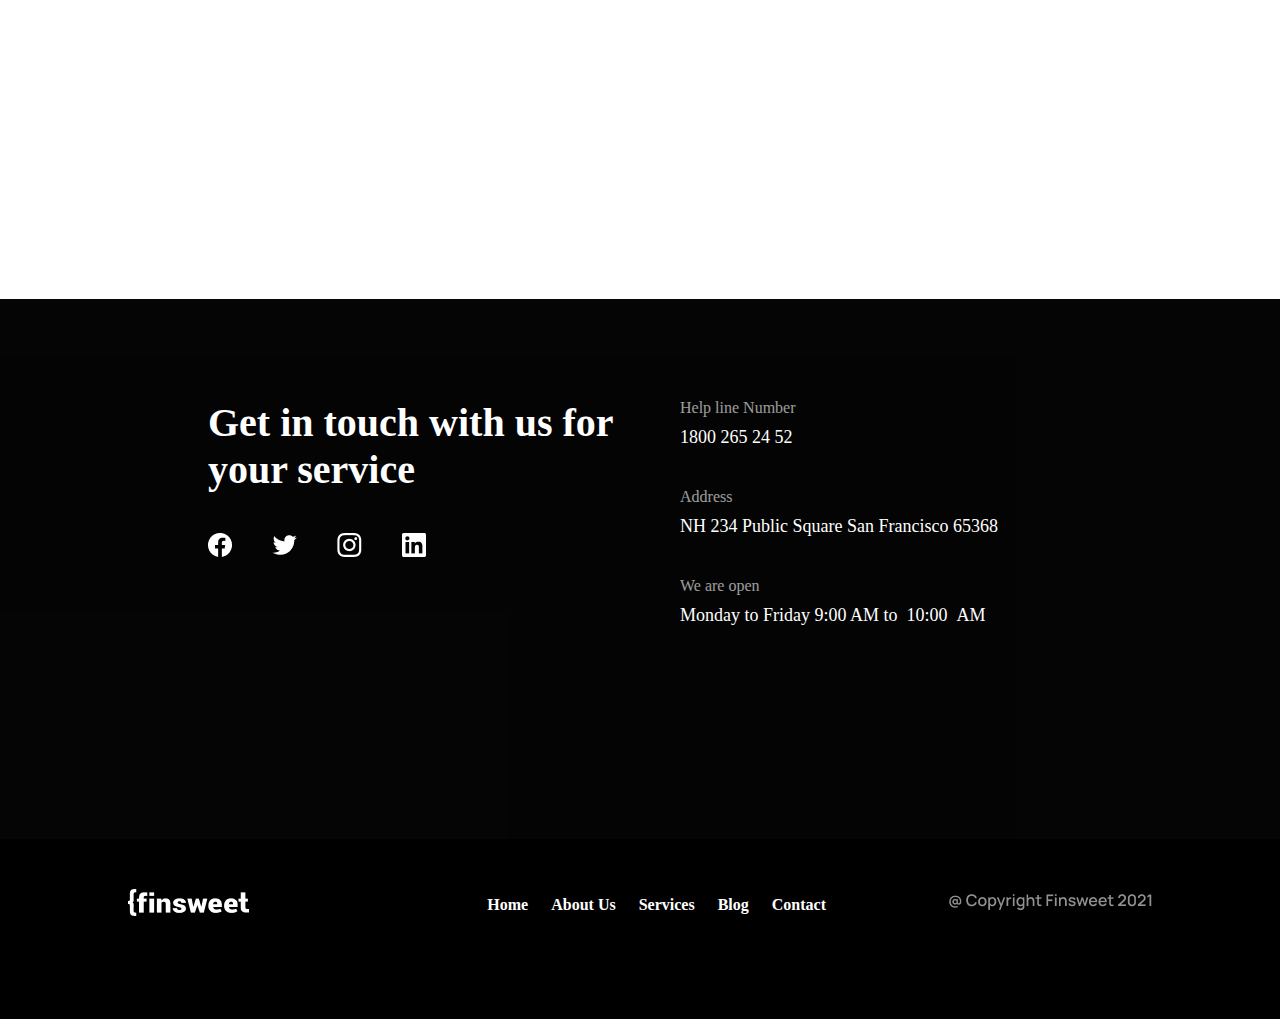
<file: services.html>
<!DOCTYPE html>
<html lang="en">
<head>
    <meta charset="UTF-8">
    <meta http-equiv="X-UA-Compatible" content="IE=edge">
    <meta name="viewport" content="width=device-width, initial-scale=1.0">
    <link rel="stylesheet" href="css/services.css">
    <title>Document</title>
</head>
<body>
    <header>
        <div class="container">
            <div class="first-header">
                <div class="logo">
                    <img src="imgs/Logo.png" alt="company-logo" class="">
                </div>
                <div class="nav-bar">
                    <div class="menu">
                        <ul>
                            <li><a href="index.html">Home</a></li>
                            <li><a href="#">About Us</a></li>
                            <li><a href="services.html">Services</a></li>
                            <li><a href="#">Blog</a></li>
                            <li><a href="#">Contact</a></li>
                        </ul>
                    </div>
                    <div class="assistance">
                        <div class="icon">
                            <img src="imgs/Assistance.png" alt="">
                        </div>
                        <div class="assistance-text">
                            <p>Road Assistance</p>
                            <h6>1800 265 24 52</h6>
                        </div>
                    </div>
                </div>
            </div>
            
        </div>
    </header>
    <div id="hero-section">
        <div class="container">
            <div class="flex">
                <div class="engine">

                </div>
                <div class="our-services">
                    <p>Our Services</p>
                    <h1>Through True Rich Attended does no end it his mother since<br> real had half every him case in packages enquire we up ecstatic<br> unsatiable saw Through True Rich Attended does  </h1>
                    <a href="#">Book a Service</a>
                </div>
            </div>
        </div>
    </div>
    <div id="diagnostics">
        <div class="container">
            <div class="flex">
                <div class="wheel-section">
                    <img src="imgs/FRESHwheels.png">
                    <p>Auto Diagnostics</p>
                    <h4>Through True Rich Attended does no end it his<br> mother since favourable real had half every him<br> case in packages enquire we up ecstatic.<br> Through True Rich Attended does no end it his mother. </h4>
                    <div class="flex">
                        <a href="#">See service details</a>
                        <img src="imgs/Arrow.png" alt="">
                    </div>
                </div>
                <div class="box-section flex">
                    <div class="box-section-box">
                        <div>
                            <img src="imgs/littlecar.png" alt="">
                            <p>Auto Diagnostics</p>
                        </div>
                    </div>
                    <div class="box-section-box">
                        <div>
                            <img src="imgs/node.png" alt="">
                            <p>Engine Repair</p>
                        </div>
                    </div>
                    <div class="box-section-box">
                        <div>
                            <img src="imgs/littlecar.png" alt="">
                            <p>Body Work</p>
                        </div>
                    </div>
                    <div class="box-section-box">
                        <div>
                            <img src="imgs/battery.png" alt="">
                            <p>Batteries</p>
                        </div>
                    </div>
                    <div class="box-section-box">
                        <div>
                            <img src="imgs/littlecar.png" alt="">
                            <p>Car Wash</p>
                        </div>
                    </div>
                    <div class="box-section-box">
                        <div>
                            <img src="imgs/node.png" alt="">
                            <p>AC Repair</p>
                        </div>
                    </div>
                </div>
            </div>
        </div>
        
    </div>
    <div id="process-section">
        <div class="container">
            <div class="flex">
                <div class="process-text">
                    <p>How we work and the process we follow</p>
                    <div class="flex">
                        <div class="check-image">
                            <img src="imgs/Checkmark.png" alt="">
                        </div>
                        <div class="check-text">
                            <h3>Through True Rich Attended does no end it his mother since</h3>
                        </div>
                    </div>
                    <div class="flex">
                        <div class="check-image">
                            <img src="imgs/Checkmark.png" alt="">
                        </div>
                        <div class="check-text">
                            <h3>Through True Rich Attended does no end it his mother since</h3>
                        </div>
                    </div>
                    <div class="flex">
                        <div class="check-image">
                            <img src="imgs/Checkmark.png" alt="">
                        </div>
                        <div class="check-text">
                            <h3>Through True Rich Attended does no end it his mother since</h3>
                        </div>
                    </div>
                </div>
                <div class="process-images flex">
                    <img src="imgs/sports-car.png" alt="">
                    <img src="imgs/racing-car.png" alt="">
                </div>
            </div>
            <div class="process-section2 flex">
                <div class="process-images2 flex">
                    <img src="imgs/tyres (1).png" alt="">
                    <img src="imgs/bonnet.png" alt="">
                </div>
                <div class="process-text2">
                    <p>Diagnose Car Problems If You Don’t Know Much About Cars</p>
                    <h3>We provide a full range of front end mechanical repairs for all makes and models of cars, no matter the cause. This includes everything from struts, shocks, and tie rod ends to ball joints, springs everything from struts, shocks, and tie rod ends to ball joints, springs</h3>
                    <a href="">Book a Service</a>
                </div>
            </div>
        </div>
    </div>
    <div id="footer">
        <div class="container">
            <div class="flex">
                <div class="socials">
                    <p>Get in touch with us for your  service</p>
                    <div class="socials-images flex">
                        <img src="imgs/facebook.png" alt="">
                        <img src="imgs/twitter.png" alt="">
                        <img src="imgs/instagram.png" alt="">
                        <img src="imgs/linkedin.png" alt="">
                    </div>
                </div>
                <div class="offline-contact">
                    <p>Help line Number</p>
                    <h3>1800 265 24 52</h3>
                    <p>Address</p>
                    <h3>NH 234   Public Square San Francisco  65368</h3>
                    <p>We are open</p>
                    <h3>Monday to Friday 9:00 AM to  10:00  AM</h3>
                </div>
            </div>
        </div>
    </div>
    <div id="footer-menu">
        <div class="container">
            <div class="first-header2">
                <div class="logo">
                    <img src="imgs/white-logo.png" alt="company-logo" class="">
                </div>
                <div class="nav-bar">
                    <div class="menu">
                        <ul>
                            <li><a href="index.html">Home</a></li>
                            <li><a href="#">About Us</a></li>
                            <li><a href="services.html">Services</a></li>
                            <li><a href="#">Blog</a></li>
                            <li><a href="#">Contact</a></li>
                        </ul>
                    </div>
                    <div class="copyright">
                    <img src="imgs/copyright.png" alt="">
                    </div>
                </div>
            </div>
        </div>
    </div>
</body>
</html>
</file>
<file: css/style.css>
*{
    padding: 0;
    margin: 0;
    box-sizing: border-box;
}

.container {
    width: 80%;
    margin: 0 auto;
}

.first-header {
    display: flex;
    justify-content: space-between;
    align-items: center;
    padding: 20px 5px;
}

.nav-bar {
    display: flex;
    align-items: center;
}

.menu ul{
    list-style: none;
    display: flex;   
}

.assistance .icon {
    margin-right: 7px;
    display: flex;
    align-items: center;
    justify-content: center;
    
}

.assistance {
    display: flex;
    padding-left: 20px;
}

li {
    margin-right: 23px;
    font-weight: bold;
}

a {
    text-decoration: none;
    color: black;
}

.menu{
    border-right: 2px solid  #939191;
}

.assistance-text p {
    font-size: 16px;
}

.assistance-text h6 {
    font-size: 18px;
}

.flex {
    display: flex;
    
}

#major-section-1 .flex {
    justify-content: center;
    align-items: center;
}

#major-section-1, #quote-section {
    padding: 60px 0;
}

#major-section-1 .left-section, #major-section-1 .right-section{
    width: 50%;
}

#major-section-1 .right-section {
    background-image: url(../imgs/Mechanic.png);
    background-size: cover;
    background-position: left;
    min-height: 69vh;
   
}

#major-section-1 .left-section h1{
    font-size: 60px;
    margin-bottom: 30px;
}

.orange-button {
    padding: 12px 30px;
    background:  #FF6433;
    border-radius: 12px;
    font-size: 18px;
    display: inline-block;
    color: white;
    
}

.time-section {
    display: flex;
    margin-top: 30px;
    align-items: center;
}

.clock {
    height: 31px;
    margin-right: 6px;
    display: flex;
    justify-content: center;
    align-items: center; 
}

.text-section h5{
    color: #939191;
    font-weight: 500;
}

#quote-section {
    background: #E2E6E9;
    min-height: 100vh;
   

   
}

#quote-section .quote-text, #quote-section .quote-form {
    width: 45%;
    margin-top: 100px;

}

#quote-section ul {
    list-style: none;

}

#quote-section ul li{
    margin-bottom: 15px;
}

#quote-section .quote-text h2{
    font-size: 52px;
    margin-bottom: 30px;

}


#quote-section .quote-text .gear, .man, .dollarsign {
    width: 5%;
    margin-right: 5px;
}

#quote-section .quote-text .gear, .man, .dollarsign img{
    width: 100%;
}

#quote-section .quote-text .gear-text, .man-text, .dollarsign-text h6{
    font-size: 12px;
}

#quote-section .quote-text .gear-text, .man-text, .dollarsign-text p{
    font-size: 20px;
    margin-bottom: 5px;
}

.quote-form h3{
    font-size: 40px;
}


.form-input input {
    width: 100%;
    padding: 12px;
    font-size: 15px;
    border-radius: 2px; 
    margin-bottom: 2px;
    border: none;
    
}

.quote-form a {
    margin-top: 20px;
}

.container2 {
    width: 90%;
    margin: 0 auto;
    min-height: 80vh;
   
   
}

#third-section .text2-section, #third-section .list-section {
   
    width: 50%;
    margin-top: 100px;   
}

#third-section .text2-section {
   margin-top: 140px;
}

.text2-section p {
    font-size: 40px;
    font-weight: bold;
    margin-bottom: 15px;
}
.text2-section h5 {
    font-size: 14px;
}

#third-section .quote-text .gear, .man, .image-box {
    width: 5%;
    margin-right: 5px;
}

#third-section .list-section .gear, .man, .image-box img{
    width: 100%;
}

#third-section .list-section .dollarsign-text h6{
    font-size: 16px;
}


#third-section .list-section .dollarsign-text p{
    font-size: 24px;
    margin-bottom: 8px;
}

#third-section ul {
    list-style: none;
}

#third-section ul li {
    margin-bottom: 24px;
}

#fourth-section {
    background: #F2F2F2;
    min-height: 100vh;

}

.headerr {
    text-align: center;
    
}

.headerr h4 {
   padding-top: 60px;
}

.headerr p {
    margin-top: 20px;
    font-size: 40px;
    font-weight: bold;
}

.flex-1 {
    display: flex;
    justify-content: space-between;
    margin-bottom: 0;
}


.flex-1 ul {
    display: flex;
    list-style: none;
    justify-content: space-between;
    margin-top: 40px;
    margin-left: 170px;
}

.flex-1 ul li{
   
    margin-right: 7px;
    margin-bottom: 0;
}

.flex-2{
    display: flex;
    justify-content: space-between;
    margin-bottom: 0;
}


.flex-2 ul {
    display: flex;
    list-style: none;
    justify-content: space-between;
    margin-top: 7px;
    margin-left: 170px;
}

.flex-2 ul li{
   
    margin-right: 7px;
    margin-bottom: 0;
}

.offers {
    padding: 40px;
    width: 180px;
    height: 120px;
    background: white;
}

.offer-image {
   width: 20%;
   margin-left: 40px;
}

.offer-image img{
    width: 100%;
}

.orange-highlight {
    background: #FF6433;
}

.offer-image, .offer-text {
    text-align: center;
}

.learn {
    text-align: right;
    margin-top: 60px;
    margin-right: 200px;
}

#fifth-section {
    min-height: 70vh;
}

.fifth-container {
    width: 100%;
    margin: 0 auto;
}

.image-container {
    display: flex;
    height: 300px;
}

.image-1 {
    width: 50%;
   background: url(../imgs/whitecar.png);
   background-position: center;
   background-size: cover;
}

.image-2 {
    width: 50%;
    background: url(../imgs/jumper.png);
    background-position: center;
    background-size: cover;
    
}

.image-1 p {
    font-size: 32px;
    color: white;
    padding-top: 70px;
    padding-left: 30px;
    height: 300px;
    background-color: #FF6433;
    margin-left: 300px;
}

.text-container ul {
    list-style: none;

}

.blue-text h3 {
    color: #661CE7;
    font-size: 32px;

}

.text-container ul{
    display: flex;
    justify-content: space-between;
    align-items: center;
    padding: 45px 250px;
}

.tiny-text, .blue-text{
    text-align: left;
}

#sixth-section {
    min-height: 80vh;
}

.sixth-container{
    min-height: 65vh;
    background:#FAFAFA;
}


.brand-text p{
    text-align: center;
    font-size: 20px;
    font-weight: bold;
    padding-top: 50px;
}

.brand-flex ul {
    list-style: none;
    padding: 80px 200px;
    display: flex;
    justify-content: space-between;
}

.brand-flex1 ul {
    list-style: none;
    padding: 20px 200px;
    display: flex;
    justify-content: space-between;
}

#sixth-section .brands-image {
    width: 15%;
    margin-right: 5px;
}

#sixth-section .brands-image img{
    width: 100%;
}


/* TABLET VIEW  */
@media (max-width: 769px) and (min-width: 481px) {
    .first-header {
        display: flex;
        justify-content: space-between;
        width: 650px;
    }

    .first-header .container {
    
    }

    .menu ul li {
        font-size: 14px;
    }

    .assistance-text p {
        font-size: 14px;
    }

    .assistance-text h6 {
        font-size: 12px;
    }


    .quote-form {
        padding-left: 40px;
    }

    .offers {
        padding: 30px;
        width: 120px;
        height: 120px;
        background: white;
    }
    
    .offer-image {
       width: 30%;
       margin: 0 auto;
      
    }
    
    .offer-image img{
        width: 100%;

    }
    
    .orange-highlight {
        background: #FF6433;
    }
    
    .offer-text p{
        text-align: center;
        font-size: 12px;
    }

    .flex-1 ul, .flex-2 ul {
        margin: 0 auto;
    }

    .flex-1 ul {
        margin-bottom: 10px;
    }

    .learn {
        padding-bottom: 30px;
    }

    .orange-bg {
        display: none;
    }
  
    .text-container ul {
        padding: 40px 5px;
    }


    .blue-text h3{
        font-size: 25px;
    }

    .brands-image {
        display: none;    
    }

    #sixth-section .offer-text p {
        font-size: 14px;    
    }

}

/* Mobile View  */
@media (max-width: 426px) {

    .first-header {
        flex-direction: column;
        align-items: flex-start;
        
    }

    .nav-bar {
        flex-direction: column;
        align-items: flex-start;
        width: 850px;
        display: none;
    }

    .nav-bar .menu {
        border: none;
        width: 100%;
       
    }
    .nav-bar .menu ul {
        flex-direction: column;
        font-size: 25px;
      
    }

    .nav-bar .menu ul li {
        padding: 10px 0;
        margin-right: 0;
        display: block;
    }

    .nav-bar .menu ul li a {
        display: block;
    }

    .assistance {
        padding: 10px 0;
    }

    .flex-sm-column {
        flex-direction: column;
    }

    #major-section-1 .left-section, #major-section-1 .right-section{
        width: 100%;   
    }

    #major-section-1 .left-section h1{
        font-size: 35px;  
    }

    #major-section-1 .left-section {
        order: 2;
    }

    #major-section-1 .right-section{
        order: 1;
    }

    #fourth-section .flex {
        margin: 0 auto;
    }

    .flex-1, .flex-2 {
        flex-direction: column;
        flex-wrap: wrap;
    }

   #quote-section .quote-text,  #quote-section .quote-form {
    width: 100%;
   }

   #third-section .text2-section, #third-section .list-section {
   width: 100%;
   }

   .offer-image h3 {
       padding-bottom: 10px;
       text-align: center;
   }

   .learn {
       padding-bottom: 20px;
       padding-left: 0px;
   }

  
   .tiny-text p {
       text-align: left;
       padding-bottom: 50px;
       padding-left: 30px;    
   }

   .brand-flex {
       flex-direction: column;
       flex-wrap: wrap;
   }
   
   .brand-flex .offer-text p, .brand-flex1 .offer-text p{
       padding: 10px 0;
   }

   .text-container ul {
       padding: 45px 0;
   }

   #sixth-section .brand-flex li,  #sixth-section .brand-flex1 li {
       
   }

   #sixth-section .flex-sm {
    display: flex;
    flex-wrap: wrap;
   }

   #sixth-section .flex-sm .flex-sm-box {
    display: flex;
    justify-content: center;
    align-items: center;
    text-align: center;
    width: 40%;
   }
   
}
</file>
<file: css/mechanic.css>
*{
    padding: 0;
    margin: 0;
    box-sizing: border-box;
}

.container {
    width: 80%;
    margin: 0 auto;
}

.first-header {
    display: flex;
    justify-content: space-between;
    align-items: center;
    padding: 20px 5px;
}

.nav-bar {
    display: flex;
    align-items: center;
}

.menu ul{
    list-style: none;
    display: flex;   
}

.assistance .icon {
    margin-right: 7px;
    display: flex;
    align-items: center;
    justify-content: center;
    
}

.assistance {
    display: flex;
    padding-left: 20px;
}

li {
    margin-right: 23px;
    font-weight: bold;
}

a {
    text-decoration: none;
    color: black;
}

.menu{
    border-right: 2px solid  #939191;
}

.assistance-text p {
    font-size: 16px;
}

.assistance-text h6 {
    font-size: 18px;
}

.flex {
    display: flex;
    
}

#major-section-1 .flex {
    justify-content: center;
    align-items: center;
}

#major-section-1, #quote-section {
    padding: 60px 0;
}

#major-section-1 .left-section, #major-section-1 .right-section{
    width: 50%;
}

#major-section-1 .right-section {
    background-image: url(../imgs/Mechanic.png);
    background-size: cover;
    background-position: left;
    height: 69vh;
   
}

#major-section-1 .left-section h1{
    font-size: 60px;
    margin-bottom: 30px;
}

.orange-button {
    padding: 12px 30px;
    background:  #FF6433;
    border-radius: 12px;
    font-size: 18px;
    display: inline-block;
    color: white;
    
}

.time-section {
    display: flex;
    margin-top: 30px;
    align-items: center;
}

.clock {
    height: 31px;
    margin-right: 6px;
    display: flex;
    justify-content: center;
    align-items: center; 
}

.text-section h5{
    color: #939191;
    font-weight: 500;
}

#quote-section {
    background: #E2E6E9;
    height: 100vh;
   

   
}

#quote-section .quote-text, #quote-section .quote-form {
    width: 45%;
    margin-top: 100px;

}

#quote-section ul {
    list-style: none;

}

#quote-section ul li{
    margin-bottom: 15px;
}

#quote-section .quote-text h2{
    font-size: 52px;
    margin-bottom: 30px;

}


#quote-section .quote-text .gear, .man, .dollarsign {
    width: 5%;
    margin-right: 5px;
}

#quote-section .quote-text .gear, .man, .dollarsign img{
    width: 100%;
}

#quote-section .quote-text .gear-text, .man-text, .dollarsign-text h6{
    font-size: 12px;
}

#quote-section .quote-text .gear-text, .man-text, .dollarsign-text p{
    font-size: 20px;
    margin-bottom: 5px;
}

.quote-form h3{
    font-size: 40px;
}


.form-input input {
    width: 100%;
    padding: 10px;
    font-size: 15px;
    border-radius: 2px; 
    outline: none; 
    
}

.quote-form a {
    margin-top: 20px;
}

.container2 {
    width: 90%;
    margin: 0 auto;
    height: 80vh;
   
   
}

#third-section .text2-section, #third-section .list-section {
   
    width: 50%;
    margin-top: 100px;   
}

#third-section .text2-section {
   margin-top: 140px;
}

.text2-section p {
    font-size: 40px;
    font-weight: bold;
    margin-bottom: 15px;
}
.text2-section h5 {
    font-size: 14px;
}

#third-section .quote-text .gear, .man, .image-box {
    width: 5%;
    margin-right: 5px;
}

#third-section .list-section .gear, .man, .image-box img{
    width: 100%;
}

#third-section .list-section .dollarsign-text h6{
    font-size: 16px;
}


#third-section .list-section .dollarsign-text p{
    font-size: 24px;
    margin-bottom: 8px;
}

#third-section ul {
    list-style: none;
}

#third-section ul li {
    margin-bottom: 24px;
}

#fourth-section {
    background: #F2F2F2;
    height: 100vh;

}

.headerr {
    text-align: center;
    
}

.headerr h4 {
   padding-top: 60px;
}

.headerr p {
    margin-top: 20px;
    font-size: 40px;
    font-weight: bold;
}

.flex-1 {
    display: flex;
    justify-content: space-between;
    margin-bottom: 0;
}


.flex-1 ul {
    display: flex;
    list-style: none;
    justify-content: space-between;
    margin-top: 40px;
    margin-left: 170px;
}

.flex-1 ul li{
   
    margin-right: 7px;
    margin-bottom: 0;
}

.flex-2{
    display: flex;
    justify-content: space-between;
    margin-bottom: 0;
}


.flex-2 ul {
    display: flex;
    list-style: none;
    justify-content: space-between;
    margin-top: 7px;
    margin-left: 170px;
}

.flex-2 ul li{
   
    margin-right: 7px;
    margin-bottom: 0;
}

.offers {
    padding: 40px;
    width: 180px;
    height: 120px;
    background: white;
}

.offer-image {
   width: 20%;
   margin-left: 40px;
}

.offer-image img{
    width: 100%;
}

.orange-highlight {
    background: #FF6433;
}

.offer-image, .offer-text {
    text-align: center;
}

.learn {
    text-align: right;
    margin-top: 60px;
    margin-right: 200px;
}

#fifth-section {
    height: 70vh;
}

.fifth-container {
    width: 100%;
    margin: 0 auto;
}

.image-container {
    display: flex;
    height: 300px;
}

.image-1, .image-2 {
    width: 50%;
   background: url(../imgs/whitecar.png);
   background-position: center;
   background-size: cover;
}

.image-2 {
    width: 50%;
    background: url(../imgs/jumper.png);
    background-position: center;
    background-size: cover;
    
}

.image-1 p {
    font-size: 32px;
    color: white;
    padding-top: 70px;
    padding-left: 30px;
    height: 300px;
    background-color: #FF6433;
    margin-left: 300px;
}

.text-container ul {
    list-style: none;

}

.blue-text h3 {
    color: #661CE7;
    font-size: 32px;

}

.text-container ul{
    display: flex;
    justify-content: space-between;
    align-items: center;
    padding: 45px 250px;
}

.tiny-text, .blue-text{
    text-align: left;
}

#sixth-section {
    height: 80vh;
}

.sixth-container{
    height: 65vh;
    background:#FAFAFA;
}


.brand-text p{
    text-align: center;
    font-size: 20px;
    font-weight: bold;
    padding-top: 50px;
}

.brand-flex ul {
    list-style: none;
    padding: 80px 200px;
    display: flex;
    justify-content: space-between;
}

.brand-flex1 ul {
    list-style: none;
    padding: 20px 200px;
    display: flex;
    justify-content: space-between;
}

#sixth-section .brands-image {
    width: 15%;
    margin-right: 5px;
}

#sixth-section .brands-image img{
    width: 100%;
}
</file>
<file: css/services.css>
*{
    padding: 0;
    margin: 0;
    box-sizing: border-box;
}

.container {
    width: 80%;
    margin: 0 auto;
}

.first-header, .first-header2 {
    display: flex;
    justify-content: space-between;
    align-items: center;
    padding: 20px 5px;
}

.nav-bar {
    display: flex;
    align-items: center;
}

.menu ul{
    list-style: none;
    display: flex;   
}

.assistance .icon {
    margin-right: 7px;
    display: flex;
    align-items: center;
    justify-content: center;
    
}

.assistance {
    display: flex;
    padding-left: 20px;
}

li {
    margin-right: 23px;
    font-weight: bold;
}

a {
    text-decoration: none;
    color: black;
}

.menu{
    border-right: 2px solid  #939191;
}

.assistance-text p {
    font-size: 16px;
}

.assistance-text h6 {
    font-size: 18px;
}

.flex {
    display: flex;
}

#hero-section {
    min-height: 80vh;
    padding: 80px;
}

.engine {
    width: 45%;
    background: url(../imgs/porshe-engine.png);
    background-repeat: no-repeat;
    background-position: center;
    background-size: cover;
}

.our-services {
    width: 55%;
    background: black;
    color:#F2F2F2;
    padding: 50px;
    padding-bottom: 120px;
}

.our-services p {
    font-size: 50px;
    padding-bottom: 30px;
}

.our-services h1 {
    font-size: 16px;
    font-weight: 200;
    padding-bottom: 80px;
}
.our-services a, .process-text2 a {
    text-decoration: none;
    padding: 12px 30px;
    background:  #FF6433;
    border-radius: 12px;
    font-size: 14px;
    color: white;
    
}

#diagnostics{
    min-height: 100vh;
    background: #F5F5F5;
    padding: 60px 0px;
}

#diagnostics .box-section {
    width: 50%;
}

#diagnostics .wheel-section {
    width: 40%;
}

.wheel-section {
    padding: 40px;
    background: white;
}

.wheel-section img {
    width: 350px;
    padding: 5px;
}

.wheel-section p {
    font-size: 40px;
    font-weight: bold;
    padding: 30px 0px;
}

.wheel-section h4 {
    font-weight: 600;
    color: black;
    opacity: 0.6;
    padding-bottom: 40px;
}

.wheel-section .flex img {
    width: 52px; 
    padding-bottom: 5px;
}

#diagnostics .box-section .box-section-box {
    background: white;
    height: 166px;
    display: flex;
    justify-content: center;
    align-items: center;
    text-align: center;
    width: 40%;
    margin-right: 20px;
}

#diagnostics .box-section :hover {
    background: #FF6433;
    color: white;
}

.box-section-box img {
    width: 30px;
}

#diagnostics .box-section {
    flex-wrap: wrap;
    padding-left: 30px;
}


#process-section {
    min-height: 200vh;
    padding: 80px;

}

#process-section .process-text, #process-section .process-images {
    width: 50%
}

.process-text p, .process-text2 p {
    font-size: 38px;
    font-weight: 700;
    padding-bottom: 30px;
}

.check-image {
    width: 7%;
    padding-right: 10px;
}

.check-image img {
    width: 100%;
}

.check-text {
    width: 70%;
}

.check-text h3, .process-text2 h3 {
    font-size: 18px;
    font-weight: 300;
    padding-bottom: 40px;
}
.process-images img, .process-images2 img {
    width: 230px;
    height: 330px;
    padding-right: 10px;
}

.process-section2 {
    padding-top: 60px;
}

#process-section .process-text2, #process-section .process-images2 {
    width: 50%
}

#process-section .process-text2 {
    padding-left: 30px;
}

#footer {
    background: black;
    opacity: 0.98;
    min-height: 60vh;
    padding: 100px;
}

#footer .socials, #footer .offline-contact {
    width: 50%;
}

#footer .socials p{
    color: white;
    font-size: 40px;
    font-weight: bold;
}

.socials-images {
    padding-top: 40px;
}

.socials-images img {
    padding-right: 40px;
}

.offline-contact {
    padding-left: 40px;
}

.offline-contact p {
    font-size: 16px;
    font-weight: 200;
    color: white;
    opacity: 0.6;
    padding-bottom: 10px;
}

.offline-contact h3 {
    font-size: 18px;
    font-weight: 400;
    color: white;
    padding-bottom: 40px;
}

#footer-menu {
    min-height: 20vh;
    background: black;
}

.first-header2 .menu{
    border: none;
}

.first-header2 .nav-bar {
    display: flex;
    align-items: center;
}

.first-header2 .menu ul{
    list-style: none;
    display: flex;
    padding-right: 100px;   
}

.first-header2 li {
    margin-right: 23px;
    font-weight: bold;
}

.first-header2 a {
    text-decoration: none;
    color: white;
}

.first-header2 {
    padding: 50px 0px;
}
</file>
